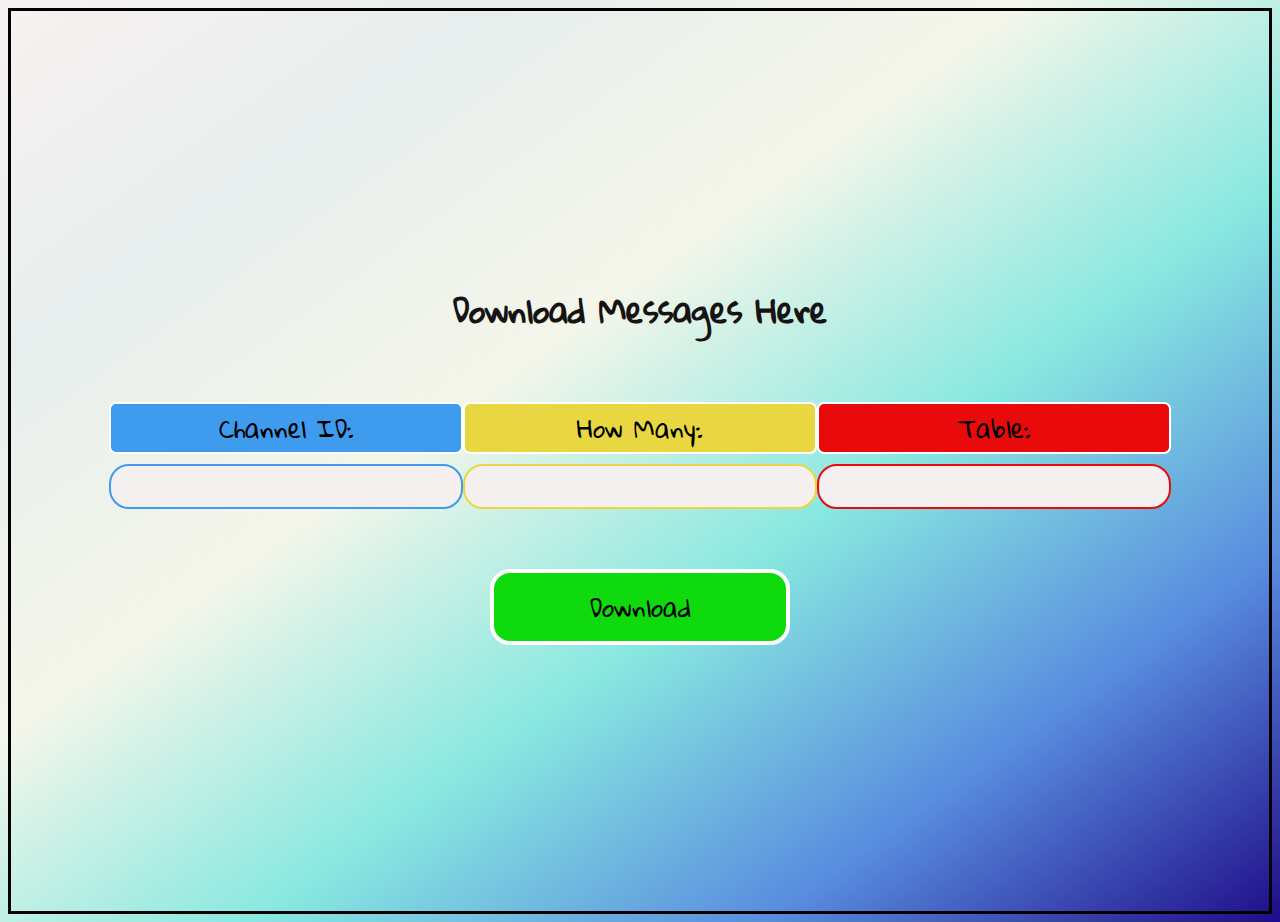
<file: html/index.html>
<!DOCTYPE html>
<html>
	<head>
		<title> Project </title>
		<meta charset="UTF-8" />
		<meta name="viewport" content="width=device-width, initial-scale=1.0" />
		<link href="https://cdn.jsdelivr.net/npm/bootstrap@5.0.2/dist/css/bootstrap.min.css" rel="stylesheet" integrity="sha384-EVSTQN3/azprG1Anm3QDgpJLIm9Nao0Yz1ztcQTwFspd3yD65VohhpuuCOmLASjC" crossorigin="anonymous">
        <script src="https://cdn.jsdelivr.net/npm/bootstrap@5.0.2/dist/js/bootstrap.bundle.min.js" integrity="sha384-MrcW6ZMFYlzcLA8Nl+NtUVF0sA7MsXsP1UyJoMp4YLEuNSfAP+JcXn/tWtIaxVXM" crossorigin="anonymous"></script>
	    <link  rel="stylesheet" type="text/css" href="./index.css"/>
		<link href="https://fonts.googleapis.com/css2?family=Caveat:wght@600&family=Gloria+Hallelujah&family=Roboto:wght@300&family=Silkscreen&family=Unbounded&display=swap" rel="stylesheet">

	</head>
	<body>
		<div id="all" style="display:flex; justify-content: center; ">
	
			<form action="download_messages" method="get">
				<div>
					<legend id="header">Download Messages Here</legend>
				</div>
				<div id="row" class="row" style="display:flex; justify-content: center;">
	
					<div id="tap1" class="col-lg-4  col-sm-12">
						<div id="label1"> <label for="channelID">Channel ID:</label></div>
						<input id="channelID" name="channelID" type="text" />
					</div>
	
					<div id="tap2" class="col-lg-4  col-sm-12">
						<div id="label2"><label for="nr"> How Many:</label></div>
						<input id="nr" name="nr" type="text" />
					</div>
	
					<div id="tap3" class="col-lg-4 col  col-sm-12">
						<div id="label3"><label for="fileName"> Table:</label> </div>
						<input id="fileName" name="fileName" type="text" />
					</div>
				</div>
				<input id="input" type="submit" value="Download" />
			</form>
		</div>
	</body>
</html>
</file>
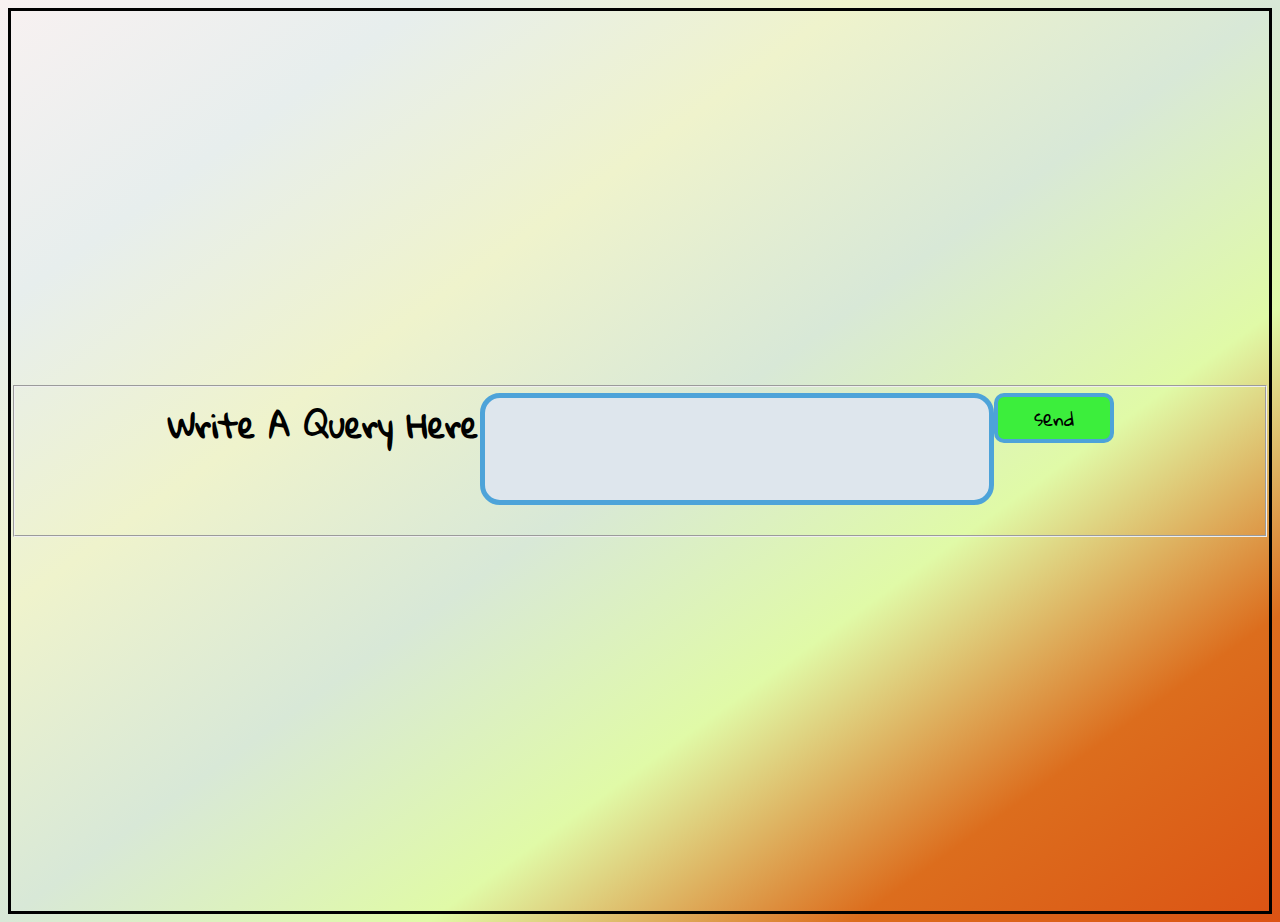
<file: html/query.html>
<!DOCTYPE html>
<html>
	<head>
		<title> Project </title>
		
		<meta charset="UTF-8" />
		<meta name="viewport" content="width=device-width, initial-scale=1.0" />
		<link href="https://cdn.jsdelivr.net/npm/bootstrap@5.0.2/dist/css/bootstrap.min.css" rel="stylesheet" integrity="sha384-EVSTQN3/azprG1Anm3QDgpJLIm9Nao0Yz1ztcQTwFspd3yD65VohhpuuCOmLASjC" crossorigin="anonymous">
        <script src="https://cdn.jsdelivr.net/npm/bootstrap@5.0.2/dist/js/bootstrap.bundle.min.js" integrity="sha384-MrcW6ZMFYlzcLA8Nl+NtUVF0sA7MsXsP1UyJoMp4YLEuNSfAP+JcXn/tWtIaxVXM" crossorigin="anonymous"></script>
		<link  rel="stylesheet" type="text/css" href="./query.css"/>
		<link href="https://fonts.googleapis.com/css2?family=Caveat:wght@600&family=Gloria+Hallelujah&family=Roboto:wght@300&family=Silkscreen&family=Unbounded&display=swap" rel="stylesheet">
      
	</head>
	<body>
		<form action="write_a_query" method="POST">
			<fieldset>
				<div id="q" class="row" style="display:flex; justify-content: center;">
					<legend>Write A Query Here</legend>
	
					<div id="tap1" class="col-lg-9 col-sm-12">
						<label  for="query"></label>
						<input id="query" name="query" type="text" />
					</div>

	                  <div>
						<input id="send" type="submit" value="send" />
					  </div>
					
				</div>
			</fieldset>
		</form>
	</body>
</html>
</file>
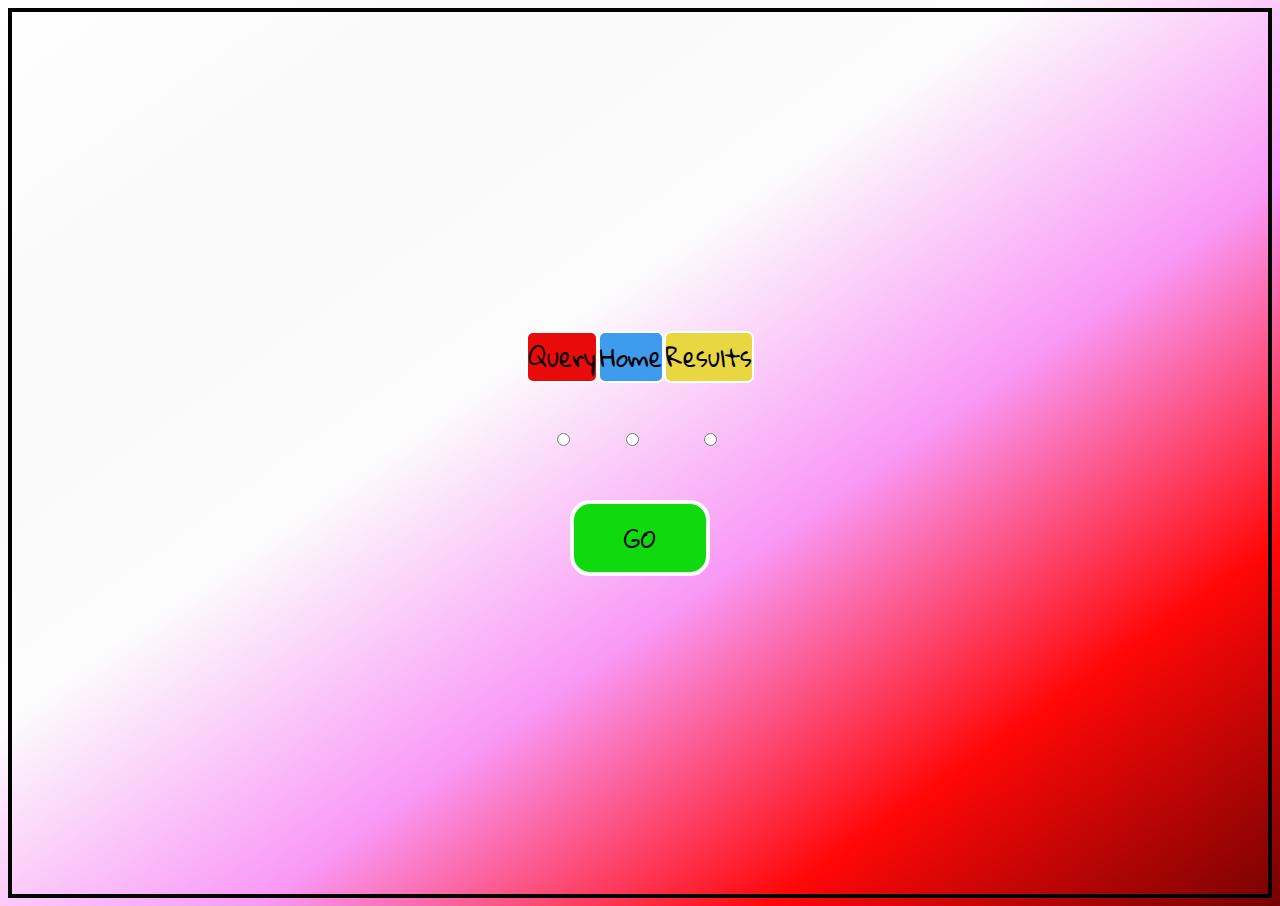
<file: html/question.html>
<!DOCTYPE html>
<html lang="en">

<head>	
	<title> Project </title>
	<meta charset="UTF-8" />
    <meta name="viewport" content="width=device-width, initial-scale=1.0" />
	<link href="https://cdn.jsdelivr.net/npm/bootstrap@5.0.2/dist/css/bootstrap.min.css" rel="stylesheet" integrity="sha384-EVSTQN3/azprG1Anm3QDgpJLIm9Nao0Yz1ztcQTwFspd3yD65VohhpuuCOmLASjC" crossorigin="anonymous">
	<script src="https://cdn.jsdelivr.net/npm/bootstrap@5.0.2/dist/js/bootstrap.bundle.min.js" integrity="sha384-MrcW6ZMFYlzcLA8Nl+NtUVF0sA7MsXsP1UyJoMp4YLEuNSfAP+JcXn/tWtIaxVXM" crossorigin="anonymous"></script>
	<link  rel="stylesheet" type="text/css" href="./quest.css"/>
	<link href="https://fonts.googleapis.com/css2?family=Caveat:wght@600&family=Gloria+Hallelujah&family=Roboto:wght@300&family=Silkscreen&family=Unbounded&display=swap" rel="stylesheet">
	
</head>

<body>
	
	<form action="question" method="get">
			<div class="row"  style="display:flex; justify-content: center;">
				<div id="tap1" class="col-lg-3  col-md-3 col-sm-12">
					<div id="label3"><label for="yes">Query</label>  </div>	
					<input type="radio" id="answer1" name="answer1" value="yes" />
				</div>

				<div  id="tap2" class="col-lg-3  col-md-3 col-sm-12">
					<div id="label2"> <label for="no">Home</label></div>
					<input type="radio" id="answer2" name="answer2" value="no" />
				</div>

				<div   id="tap3" class="col-lg-3  col-md-3 col-sm-12">
					<div id="label1"><label for="ney">Results</label> </div>
					<input type="radio" id="answer3" name="answer3" value="ney" />
				</div>
			</div>

			<input type="submit" value="GO" />
	</form>

</body>

</html>
</file>
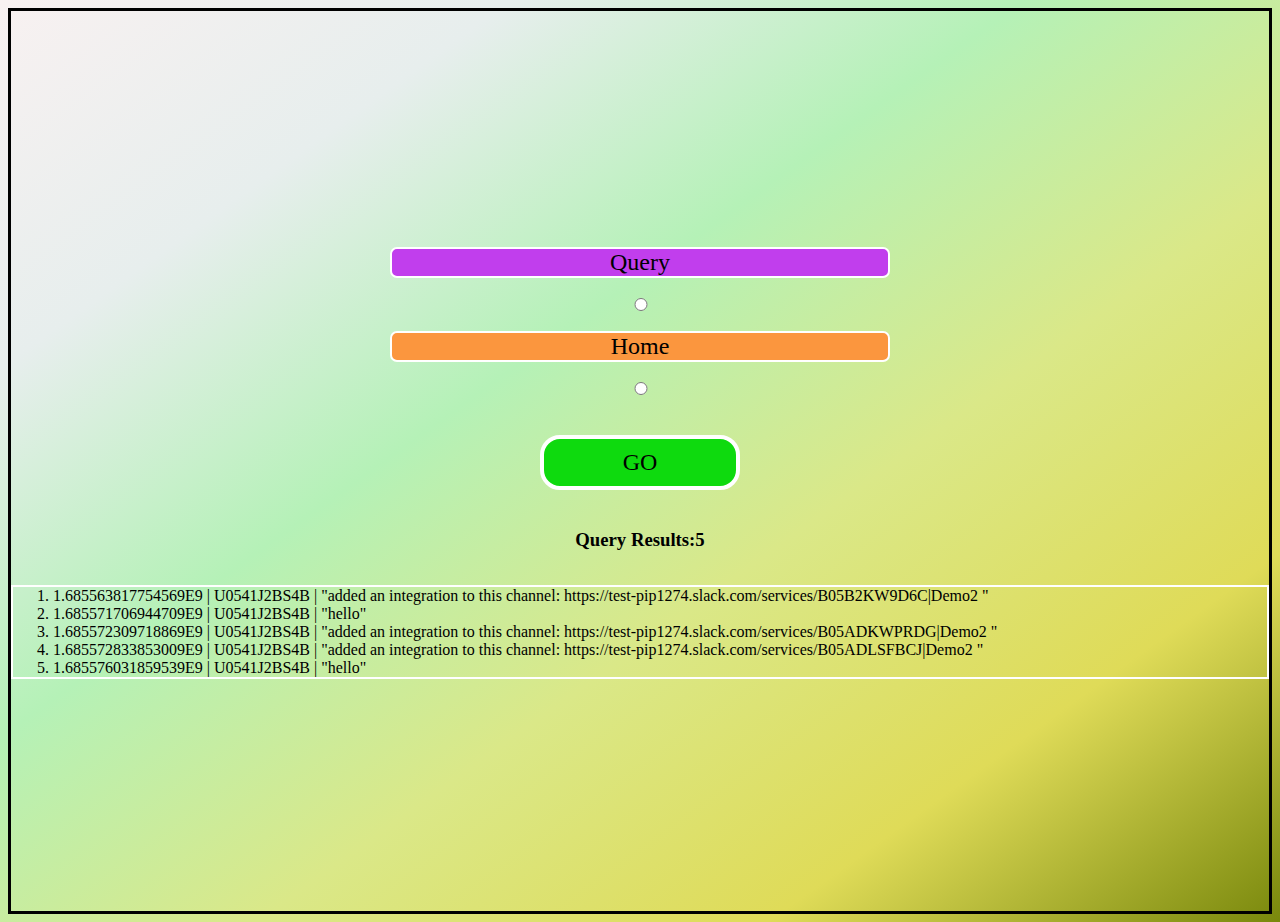
<file: html/result.html>
<!DOCTYPE html> 
 <html>
 <head> 

    
     <meta charset="UTF-8" />

     <meta name="viewport" content="width=device-width, initial-scale=1.0" />

     <link href="https://cdn.jsdelivr.net/npm/bootstrap@5.0.2/dist/css/bootstrap.min.css" rel="stylesheet"
         integrity="sha384-EVSTQN3/azprG1Anm3QDgpJLIm9Nao0Yz1ztcQTwFspd3yD65VohhpuuCOmLASjC" crossorigin="anonymous">

     <script src="https://cdn.jsdelivr.net/npm/bootstrap@5.0.2/dist/js/bootstrap.bundle.min.js"
         integrity="sha384-MrcW6ZMFYlzcLA8Nl+NtUVF0sA7MsXsP1UyJoMp4YLEuNSfAP+JcXn/tWtIaxVXM"
         crossorigin="anonymous"></script>


         <link  rel="stylesheet" type="text/css" href="./res.css"/>

         </head>

         <body>

         <div id="all">


         <form action="result" method="get">

 
             <div id="row" class="row">

 
                 <div id="tap1" class="col-lg-6 col-sm-12">

                     <div id="label1"><label for="yes">Query</label></div>

                     <input type="radio" id="answer1" name="answer1" value="yes" />

                 </div>

 
                 <div id="tap2" class="col-lg-6   col-sm-12">

                     <div id="label2"><label for="no">Home</label></div>

                     <input type="radio" id="answer2" name="answer2" value="no" /> 

                 </div>

 
             </div>

 
             <input type="submit" value="GO" />

 
         </form>

 
     </div>

		<div>

			<H3>Query Results:5<H3>

		</div>

       
        <ol id="list"  style="display: flex; flex-direction: column; text-align:center ;">
        <li id="li">1.685563817754569E9 | U0541J2BS4B | "added an integration to this channel:  https://test-pip1274.slack.com/services/B05B2KW9D6C|Demo2 "</li> 
<li id="li">1.685571706944709E9 | U0541J2BS4B | "hello"</li> 
<li id="li">1.685572309718869E9 | U0541J2BS4B | "added an integration to this channel:  https://test-pip1274.slack.com/services/B05ADKWPRDG|Demo2 "</li> 
<li id="li">1.685572833853009E9 | U0541J2BS4B | "added an integration to this channel:  https://test-pip1274.slack.com/services/B05ADLSFBCJ|Demo2 "</li> 
<li id="li">1.685576031859539E9 | U0541J2BS4B | "hello"</li> 
 
  </ol> 
  </body> 
 </html>
</file>
<file: html/index.css>
body{
    display: flex;
    flex-direction: column;
    border: 3px solid black;
    text-align: center;
    justify-content: center;
   min-height: 100vh;
   background-image: linear-gradient(to bottom right, rgb(248, 241, 241),rgb(231, 238, 237), rgb(245, 246, 234),rgb(136, 232, 224), rgb(88, 140, 223), rgb(31, 12, 136));
  
  }
   form{
       position:relative;
      justify-content: center;
      text-align: center;
   }
   #header{
   color: rgb(22, 19, 19);

   }
  
  #label1{
    
      background-color: rgb(62, 155, 237);
      border-radius:7px;
      font-size:x-large;
      border: 2px solid white;
      font-family: 'Gloria Hallelujah', cursive;
  }
  #label2{
      background-color: rgb(232, 215, 65);
      border-radius:7px;
      font-size:x-large;
      border: 2px solid white;
      font-family: 'Gloria Hallelujah', cursive;
  }
  #label3{
      background-color: rgb(233, 11, 11);
      border-radius:7px;
      font-size:x-large;
      border: 2px solid white;
      font-family:  'Gloria Hallelujah', cursive;
  }
   input {
   margin-top: 30px;
    font-size: x-large;
    border-radius: 20px;
    padding :10px 50px 10px 50px;
    background-color: rgb(14, 218, 14);
    border: 4px solid white;
    font-family: 'Gloria Hallelujah', cursive;
  }

  #channelID, #nr, #fileName{
    margin-top: 10px;
    width: 250px;
    background-color: rgb(244, 240, 240);
    border: 2px solid white ;
    font-family: 'Times New Roman', Times, serif;
    margin-bottom: 20px;
    font-size: large;
  }
  #channelID{
    border: 2px solid  rgb(62, 155, 237); ;
  }
  #nr{
    border: 2px solid rgb(232, 215, 65); ;
  }
  #fileName{
    border: 2px solid  rgb(233, 11, 11);;
  }input {
    margin-top: 40px;
    width: 300px;
  }
  #tap1, #tap2,#tap3{
    margin-top: 20px;
  }
legend{
    font-family: 'Gloria Hallelujah', cursive;
    font-size: xx-large;
    font-weight: 900;
    margin-bottom: 40px;

}
</file>
<file: html/query.css>
body{
    display: flex;
    flex-direction: column;
    border: 3px solid black;
    text-align: center;
    justify-content: center;
   min-height: 100vh;
   background-image: linear-gradient(to bottom right, rgb(248, 241, 241),rgb(231, 238, 237), rgb(239, 243, 204),rgb(216, 232, 215), rgb(224, 250, 167), rgb(220, 109, 29), rgb(220, 83, 20));
  
  }
   form{
       position:relative;
      justify-content: center;
      text-align: center;
   }
   
  
  #query{
    
      background-color: rgb(222, 230, 237);
      border-radius:20px;
      font-size:x-large;
      border: 5px solid rgb(77, 163, 217);
      font-family:'Courier New', Courier, monospace;
      text-align: center;
    width: 500px;
    min-width: 50px;
    height: 100px;
    color: rgb(40, 4, 246);
      
  }


  #tap1{
 margin-bottom: 20px;
  
  }
legend{
    font-family: 'Gloria Hallelujah', cursive;
    font-size: xx-large;
    font-weight: 900;
    margin-bottom: 40px;

}
#send{

    width: 120px;
    height:50px;
    border-radius: 10px;
    background-color: rgb(60, 238, 60);
    font-family:'Gloria Hallelujah', cursive;
    font-size: larger;
    border: 4px solid  rgb(77, 163, 217);
}
</file>
<file: html/quest.css>
body{
  display: flex;
  flex-direction: column;
  border: 4px solid black;
  text-align: center;
  justify-content: center;
 min-height: 98vh;
 /* background-image: linear-gradient(to bottom right, rgb(255, 255, 255), rgb(249, 249, 249), rgb(248, 248, 245),rgb(145, 221, 156), rgb(10, 166, 23), rgb(2, 81, 14)); */
 background-image: linear-gradient(to bottom right, rgb(255, 255, 255), rgb(249, 249, 249), rgb(252, 252, 252),rgb(249, 152, 246), rgb(255, 7, 7), rgb(117, 2, 2));
}
 form{
     position:relative;

    justify-content: center;
    text-align: center;
 }
 

#label1{
    background-color: rgb(232, 215, 65);
    border-radius:7px;
    font-size:x-large;
    border: 2px solid white;
    font-family: 'Gloria Hallelujah', cursive;
}
#label2{
    background-color: rgb(62, 155, 237);
    border-radius:7px;
    font-size:x-large;
    border: 2px solid white;
    font-family: 'Gloria Hallelujah', cursive;
}
#label3{
    background-color: rgb(233, 11, 11);
    border-radius:7px;
    font-size:x-large;
    border: 2px solid white;
    font-family: 'Gloria Hallelujah', cursive;
}
 input {
 margin-top: 50px;
  font-size: x-large;
  border-radius: 20px;
  padding :10px 50px 10px 50px;
  background-color: rgb(14, 218, 14);
  border: 4px solid white;
  font-family: 'Gloria Hallelujah', cursive;
}
</file>
<file: html/res.css>
body{
    display: flex;
    flex-direction: column;
    border: 3px solid black;
    text-align: center;
    justify-content: center;
    min-height: 100vh;
    background-image: linear-gradient(to bottom right, rgb(248, 241, 241),rgb(231, 238, 237), rgb(181, 241, 183),rgb(218, 232, 136), rgb(223, 219, 88), rgb(121, 136, 12));
      /* background-color: rgb(183, 65, 35); */
  }
   form{
    margin-top: 20px;
       position:relative;
      justify-content: center;
      text-align: center;
   }
    
  
  #label1{
      
      background-color: rgb(193, 62, 237);
      border-radius:7px;
      font-size:x-large;
      border: 2px solid white;
      font-family: 'Gloria Hallelujah', cursive;
  }
  #label2{
      background-color: rgb(251, 150, 62);
      border-radius:7px;
      font-size:x-large;
      border: 2px solid white;
      font-family: 'Gloria Hallelujah', cursive;
  }
 
   input {

    font-size: x-large;
    border-radius: 20px;
    padding :10px 50px 10px 50px;
    background-color: rgb(14, 218, 14);
    border: 4px solid white;
    font-family: 'Gloria Hallelujah', cursive;
    margin-top: 20px;
    margin-bottom: 20px;
    width: 200px;
  }
 
#all{
    width: 500px;
    margin: 0 auto;
    
}
#list{
  border: 2px solid white;
    text-align: start;
    font-family:Cambria, Cochin, Georgia, Times, 'Times New Roman', serif
    
}
#li{

    text-align: start;
}
</file>
